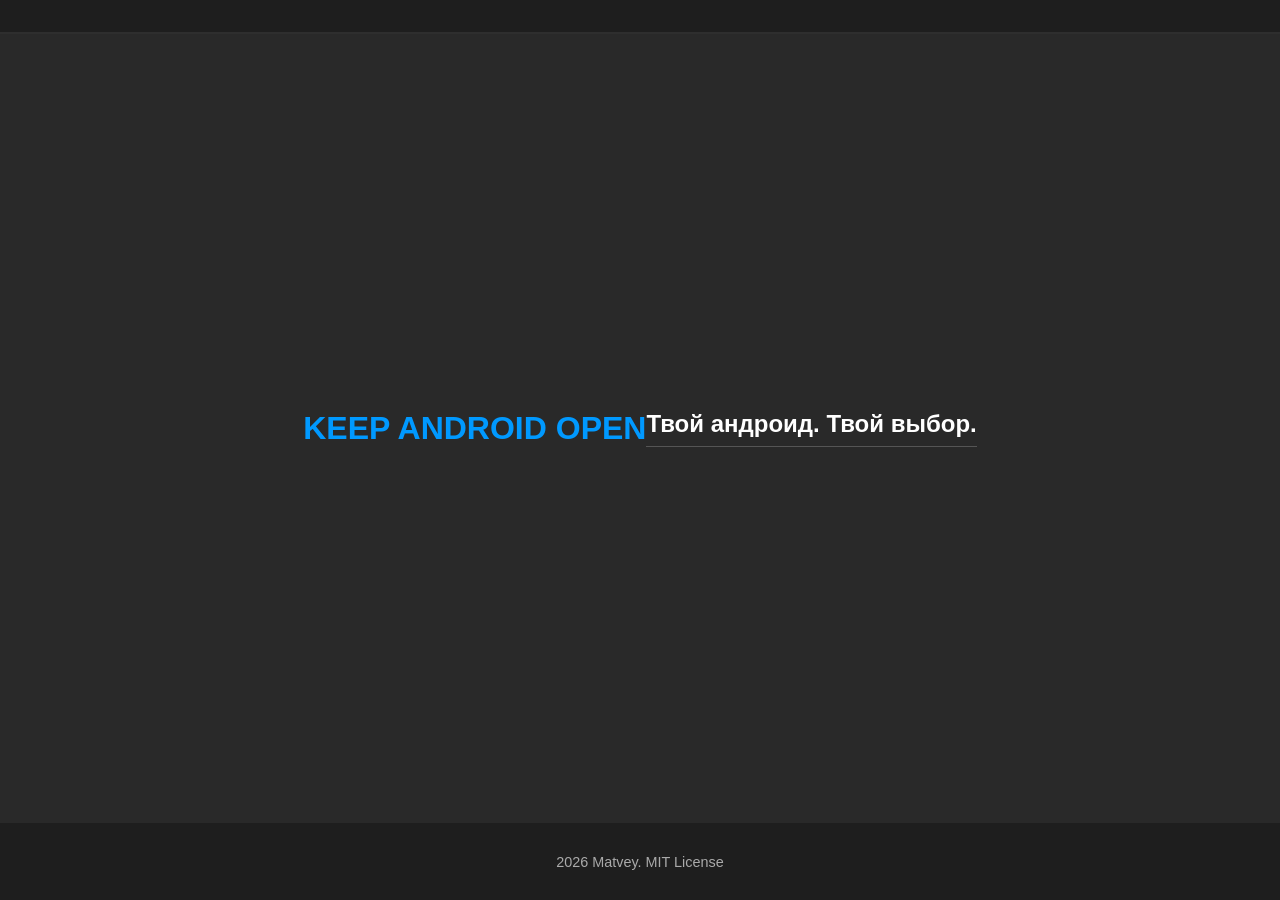
<file: index.html>
<!DOCTYPE html>
<html lang="ru">
<head>
    <meta charset="UTF-8">
    <meta name="viewport" content="width=device-width, initial-scale=1.0">
    <title>Моя лень - TheMMM</title>
    <link rel="stylesheet" href="/style.css">
    <link href="/favicon.ico" rel="shortcut icon" type="image/x-icon">
</head>
<body>
    <header><script src="https://keepandroidopen.org/banner.js"></script> </header>
    
    <main>  
        <h1><a href="https://keepandroidopen.org/ru">KEEP ANDROID OPEN </a></h1><br>
        <h2> Твой андроид. Твой выбор.</h2>
    </main>
    <footer>
        <p>2026 Matvey. MIT License</p>
    </footer>
</body>
</html>
</file>
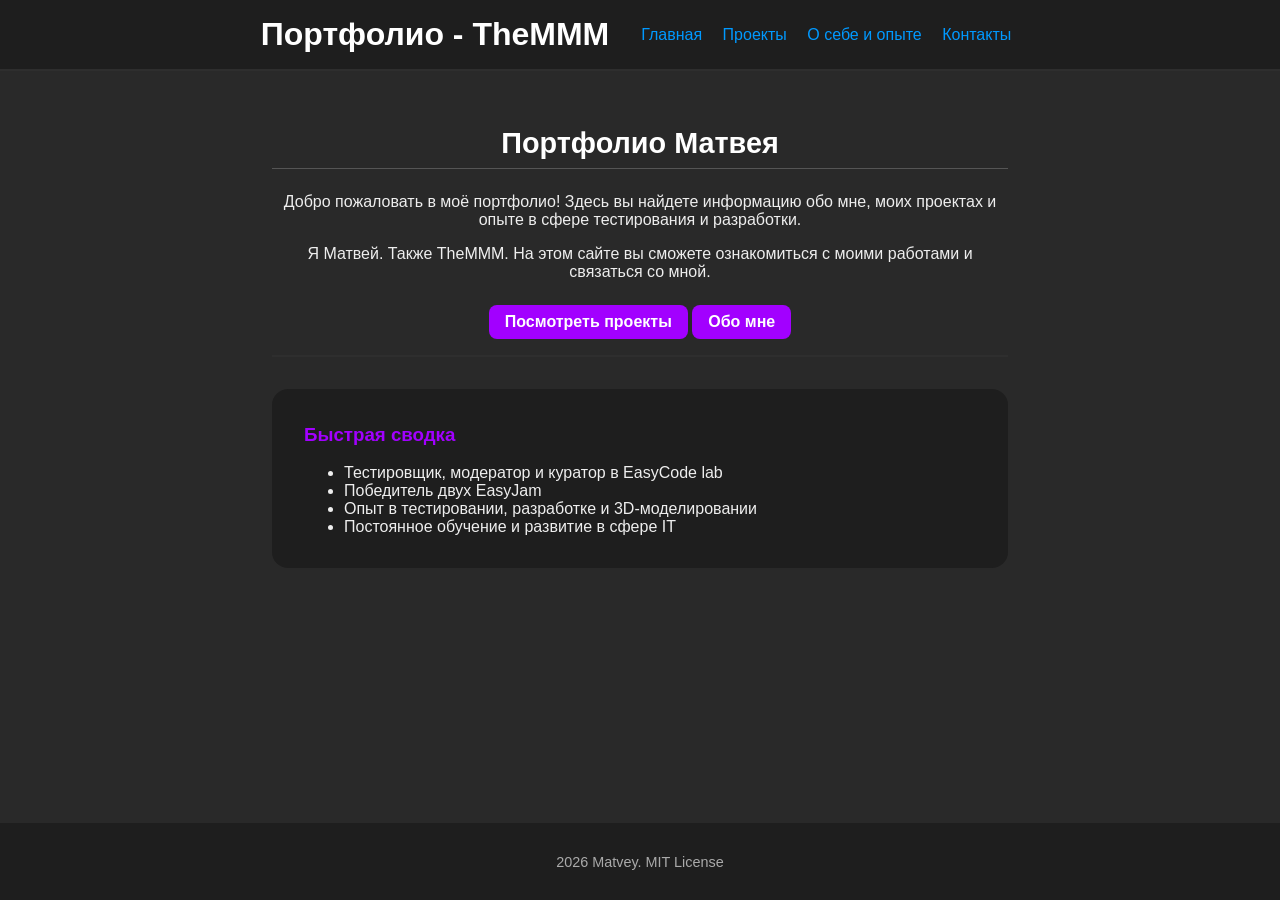
<file: new/index.html>
<!DOCTYPE html>
<html lang="ru">
<head>
    <meta charset="UTF-8">
    <meta name="viewport" content="width=device-width, initial-scale=1.0">
    <title>Портфолио - TheMMM</title>
    <link rel="stylesheet" href="style.css">
</head>
<body>
    <header>
        <h1>Портфолио - TheMMM </h1>
        <nav>
            <a href="index.html">Главная</a> 
            <a href="projects.html">Проекты</a> 
            <a href="about.html">О себе и опыте</a> 
            <a href="contacts.html">Контакты</a>
        </nav>
    </header>
    <main>  
        <div class="hero">
            <h2>Портфолио Матвея</h2>
            <p>Добро пожаловать в моё портфолио! Здесь вы найдете информацию обо мне, моих проектах и опыте в сфере тестирования и разработки.</p>
            <p>Я Матвей. Также TheMMM. На этом сайте вы сможете ознакомиться с моими работами и связаться со мной.</p>
            <a href="projects.html" class="btn">Посмотреть проекты</a> <a href="about.html" class="btn">Обо мне</a>
        </div>
        <section>
            <h3>Быстрая сводка</h3>
            <ul>
                <li>Тестировщик, модератор и куратор в EasyCode lab</li>
                <li>Победитель двух EasyJam</li>
                <li>Опыт в тестировании, разработке и 3D-моделировании</li>
                <li>Постоянное обучение и развитие в сфере IT</li>
            </ul>
        </section>
    </main>
    <footer>
        <p>2026 Matvey. MIT License</p>
    </footer>
</body>
</html>
</file>
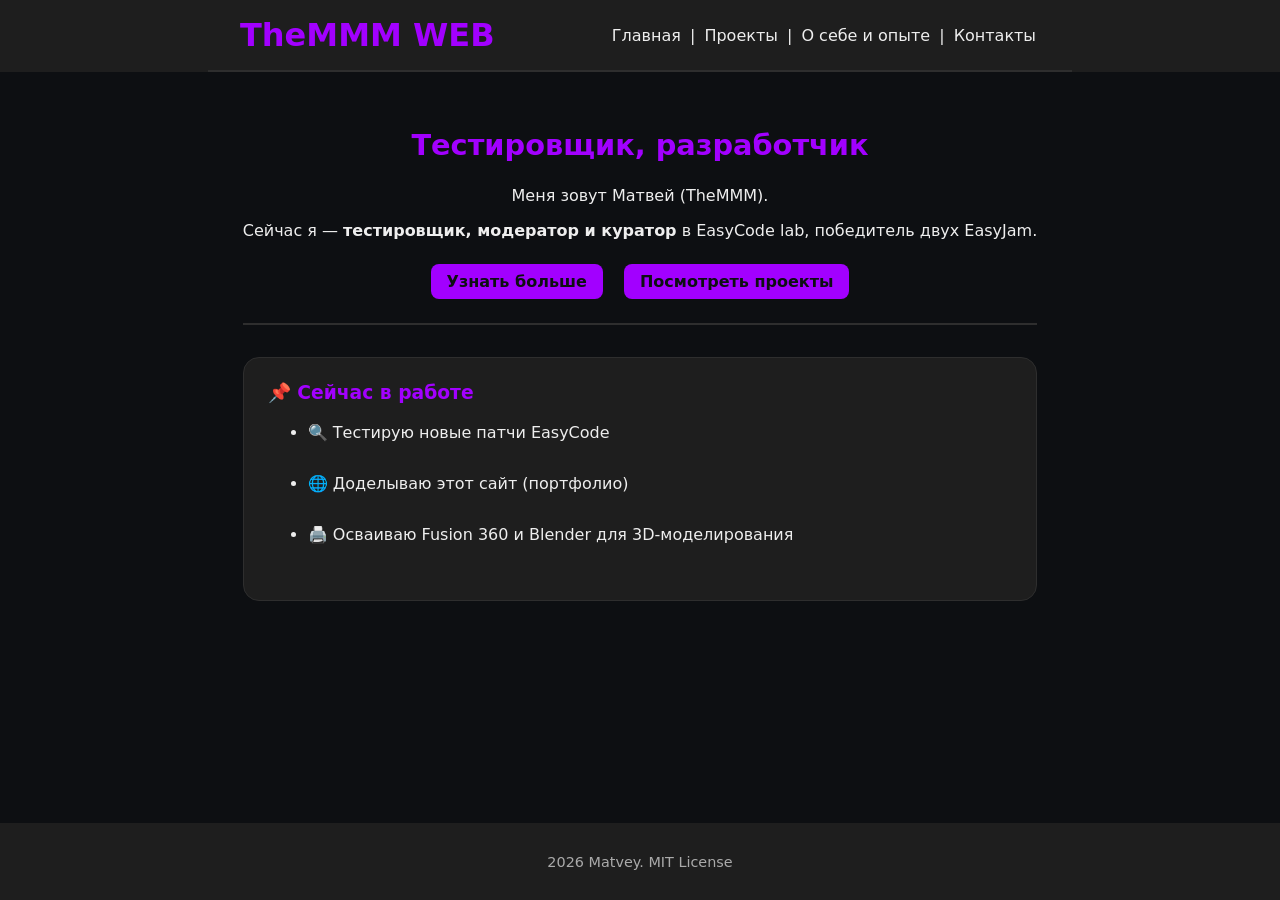
<file: old/index.html>
<!DOCTYPE html>
<html>
<head>
    <meta charset="UTF-8">
    <title>TheMMM WEB</title>
    <link rel="stylesheet" href="style.css">
</head>
<body>
    <div class="header-wrapper">
        <header>
            <h1>TheMMM WEB</h1>
            <nav>
                <a href="index.html">Главная</a> |
                <a href="projects.html">Проекты</a> |
                <a href="about.html">О себе и опыте</a> |
                <a href="contacts.html">Контакты</a>
            </nav>  
        </header>
    </div>
    <main>
        <div class="hero">
            <h2>Тестировщик, разработчик</h2>
            <p>Меня зовут Матвей (TheMMM).</p>
            <p>Сейчас я — <strong>тестировщик, модератор и куратор</strong> в EasyCode lab, победитель двух EasyJam.</p>
            <a href="about.html" class="button">Узнать больше</a>
            <a href="projects.html" class="button">Посмотреть проекты</a>
        </div>

        <div class="project-card">
            <h3>📌 Сейчас в работе</h3>
            <ul>
                <li>🔍 Тестирую новые патчи EasyCode</li>
                <li>🌐 Доделываю этот сайт (портфолио)</li>
                <li>🖨️ Осваиваю Fusion 360 и Blender для 3D-моделирования</li>
            </ul>
        </div>
    </main>
    <div class="footer-wrapper">
        <footer>
            <p>2026 Matvey. MIT License</p>
        </footer>
    </div>
</body>
</html>
</file>
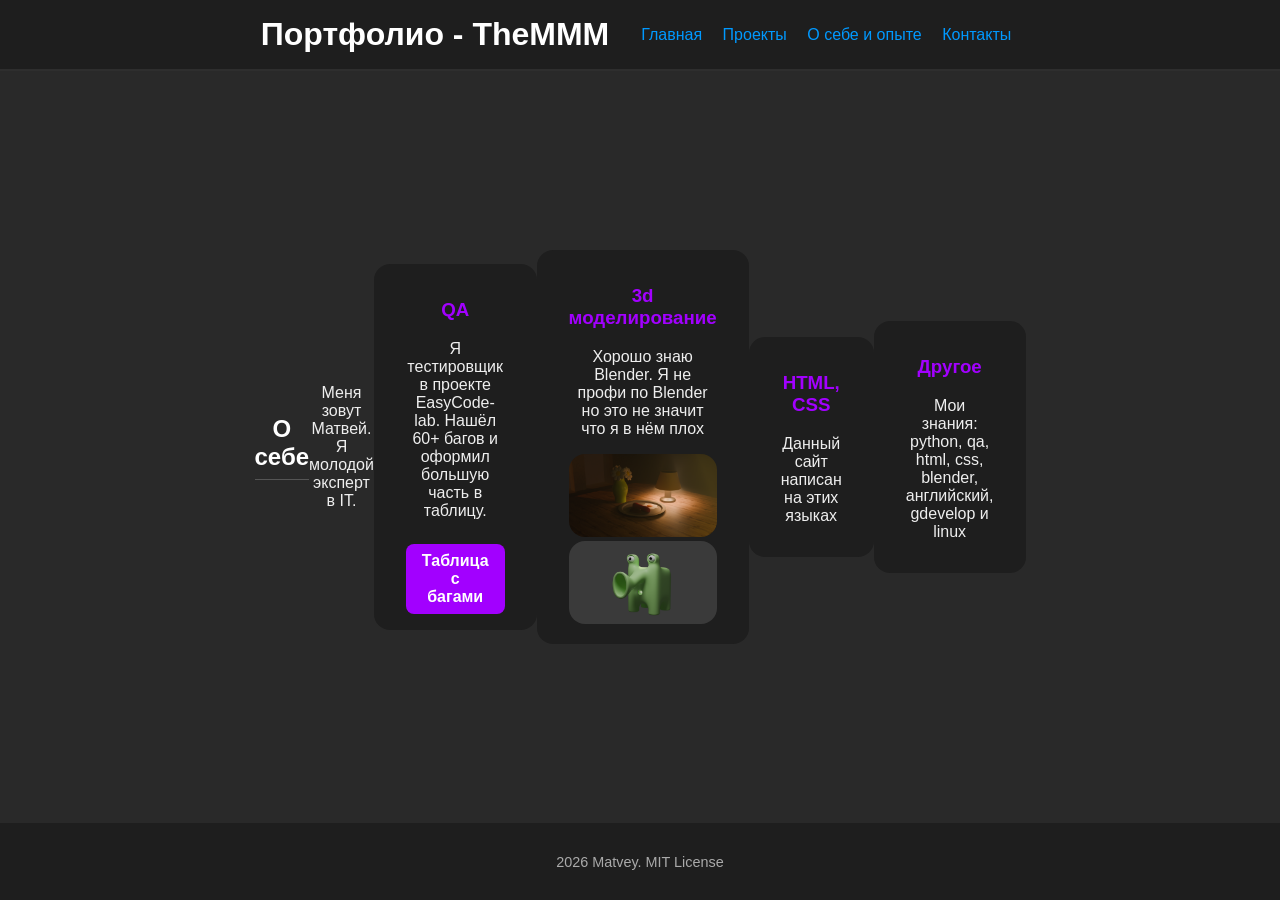
<file: about.html>
<!DOCTYPE html>
<html lang="ru">
<head>
    <meta charset="UTF-8">
    <meta name="viewport" content="width=device-width, initial-scale=1.0">
    <title>Портфолио - TheMMM</title>
    <link rel="stylesheet" href="/style.css">
    <link href="/favicon.ico" rel="shortcut icon" type="image/x-icon">
</head>
<body>
    <header>
        <h1>Портфолио - TheMMM </h1>
        <nav>
            <a href="index.html">Главная</a> 
            <a href="projects.html">Проекты</a> 
            <a href="about.html">О себе и опыте</a> 
            <a href="contacts.html">Контакты</a>
        </nav>
    </header>
    <main>  
        <h2>О себе</h2>
        <p>Меня зовут Матвей. Я молодой эксперт в IT.</p>
        <section>
            <h3>QA</h3>
            <p>Я тестировщик в проекте EasyCode-lab. Нашёл 60+ багов и оформил большую часть в таблицу.</p>
            <a target="_blank" rel="noopener" href="https://docs.google.com/spreadsheets/d/1jtBwrKDt9tKBVeAywMXB5rMFqZkxKbpOrHDA5bCSL0g/edit?usp=sharing" class="btn">Таблица с багами</a>
        </section>
        <section>
            <h3>3d моделирование</h3>
            <p>Хорошо знаю Blender. Я не профи по Blender но это не значит что я в нём плох</p>
            <img alt="Картинка рендера проекта" src="breakfast.png">
            <img alt="Картинка рендера слоника" src="slon.png">
        </section>
        <section>
            <h3>HTML, CSS</h3>
            <p>Данный сайт написан на этих языках</p>
        </section>
        <section>
            <h3>Другое</h3>
            <p>Мои знания: python, qa, html, css, blender, английский, gdevelop и linux</p>
        </section>
    </main>
    <footer>
        <p>2026 Matvey. MIT License</p>
    </footer>
</body>
</html>
</file>
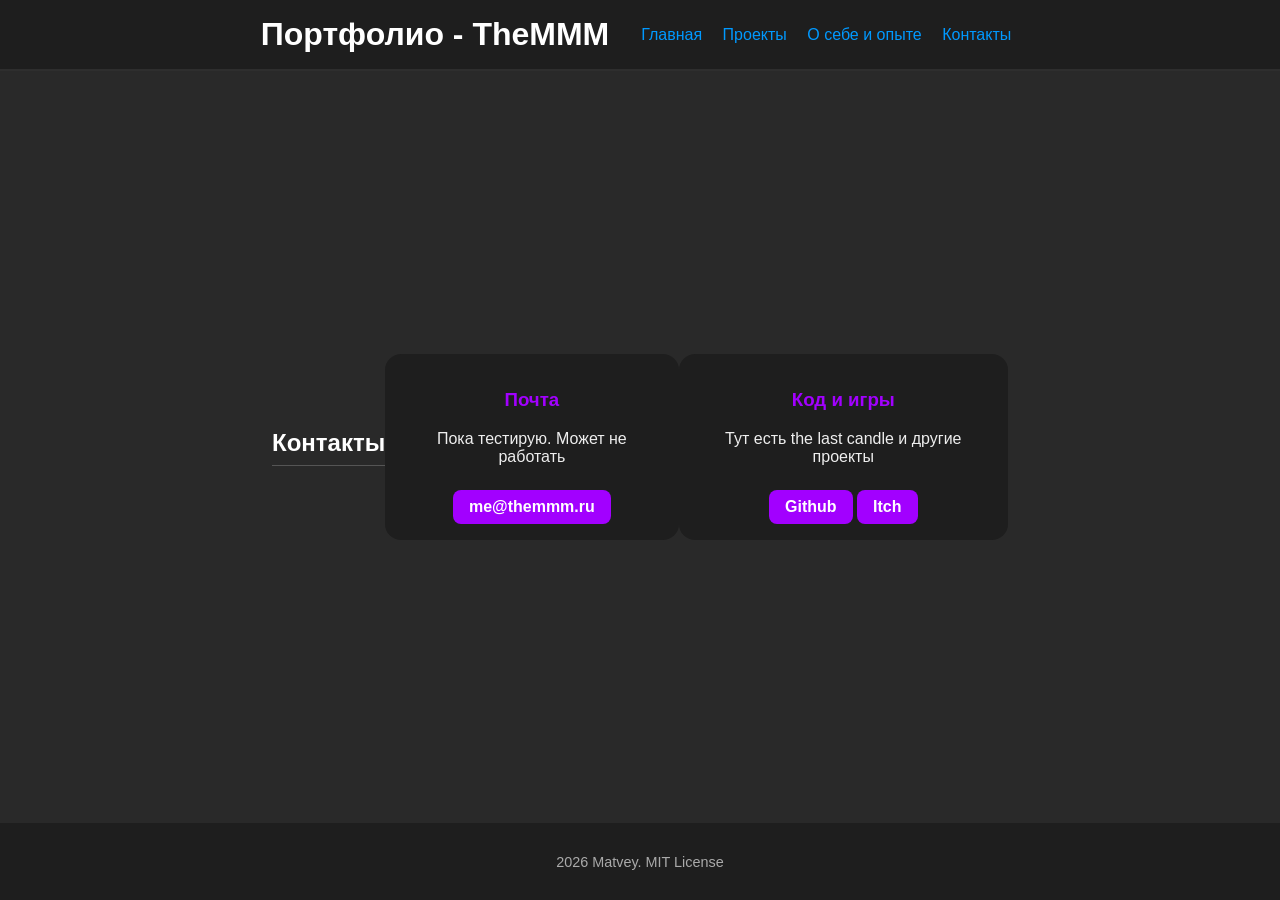
<file: contacts.html>
<!DOCTYPE html>
<html lang="ru">
<head>
    <meta charset="UTF-8">
    <meta name="viewport" content="width=device-width, initial-scale=1.0">
    <title>Портфолио - TheMMM</title>
    <link rel="stylesheet" href="/style.css">
    <link href="/favicon.ico" rel="shortcut icon" type="image/x-icon">
</head>
<body>
    <header>
        <h1>Портфолио - TheMMM </h1>
        <nav>
            <a href="index.html">Главная</a> 
            <a href="projects.html">Проекты</a> 
            <a href="about.html">О себе и опыте</a> 
            <a href="contacts.html">Контакты</a>
        </nav>
    </header>
    <main>
        <h2>Контакты</h2>
        <section>
            <h3>Почта</h3>
            <p>Пока тестирую. Может не работать</p>
            <a href="mailto:me@themmm.ru" class="btn">me@themmm.ru</a>
        </section>
        <section>
            <h3>Код и игры</h3>
            <p>Тут есть the last candle и другие проекты</p>
            <a href="https://github.com/themmmchk" target="_blank" rel="noopener noreferrer" class="btn">Github</a> 
            <a class="btn" target="_blank" rel="noopener noreferrer" href="https://themmmchk.itch.io">Itch</a>
        </section>
    </main>
    <footer>
        <p>2026 Matvey. MIT License</p>
    </footer>
</body>
</html>
</file>
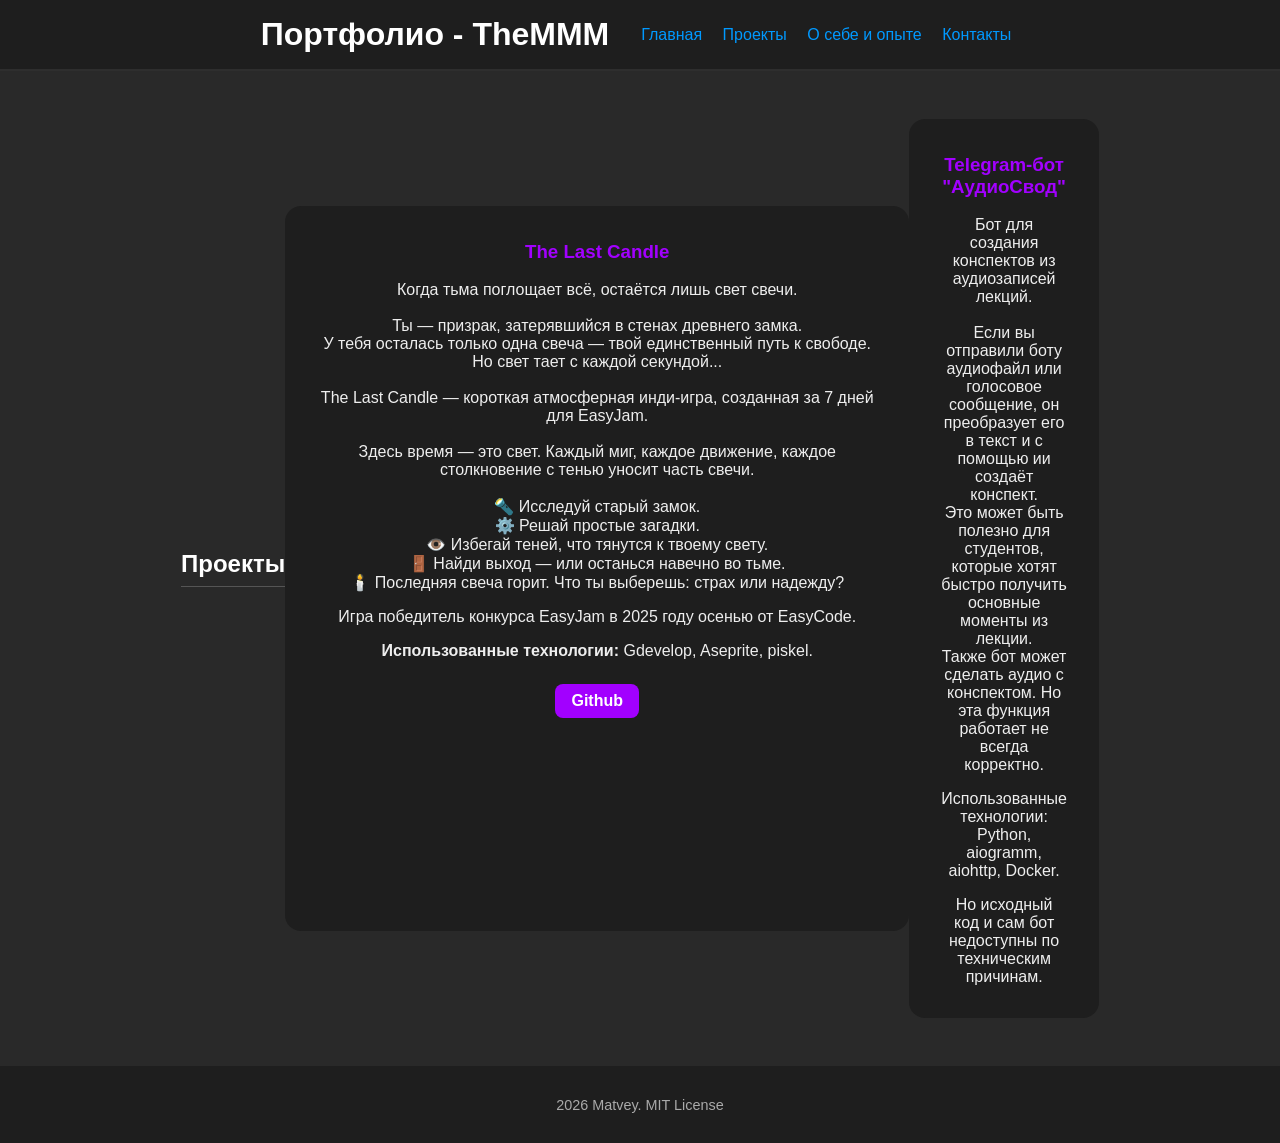
<file: projects.html>
<!DOCTYPE html>
<html lang="ru">
<head>
    <meta charset="UTF-8">
    <meta name="viewport" content="width=device-width, initial-scale=1.0">
    <title>Портфолио - TheMMM</title>
    <link rel="stylesheet" href="/style.css">
    <link href="/favicon.ico" rel="shortcut icon" type="image/x-icon">
</head>
<body>
    <header>
        <h1>Портфолио - TheMMM </h1>
        <nav>
            <a href="index.html">Главная</a> 
            <a href="projects.html">Проекты</a> 
            <a href="about.html">О себе и опыте</a> 
            <a href="contacts.html">Контакты</a>
        </nav>
    </header>
    <main>
        <h2>Проекты</h2>
        <section>
            <h3>The Last Candle</h3>
            <p>Когда тьма поглощает всё, остаётся лишь свет свечи.<br><br>

            Ты — призрак, затерявшийся в стенах древнего замка.<br>
            У тебя осталась только одна свеча — твой единственный путь к свободе.<br>
            Но свет тает с каждой секундой...<br><br>

            The Last Candle — короткая атмосферная инди-игра, созданная за 7 дней для EasyJam.<br><br>

            Здесь время — это свет. Каждый миг, каждое движение, каждое столкновение с тенью уносит часть свечи.<br><br>

            🔦 Исследуй старый замок.<br>
            ⚙️ Решай простые загадки.<br>
            👁️ Избегай теней, что тянутся к твоему свету.<br>
            🚪 Найди выход — или останься навечно во тьме.<br>
            🕯️ Последняя свеча горит. Что ты выберешь: страх или надежду?</p>
            <p>Игра победитель конкурса EasyJam в 2025 году осенью от EasyCode.</p>
            <p><strong>Использованные технологии:</strong> Gdevelop, Aseprite, piskel.</p>
            <a href="https://github.com/themmmchk/the-last-candle" target="_blank" rel="noopener noreferrer" class="btn">Github</a><br><br>
            <iframe frameborder="0" src="https://itch.io/embed/3997003?linkback=true&border_width=5px&dark=true" width="560" height="175"><a href="https://themmmchk.itch.io/the-last-candle" >The Last Candle by TheMMMchk</a></iframe><br>
        </section>
        <section>
            <h3>Telegram-бот "АудиоСвод"</h3>
            <p>Бот для создания конспектов из аудиозаписей лекций.
            <br><br>
            Если вы отправили боту аудиофайл или голосовое сообщение, он преобразует его в текст и с помощью ии создаёт конспект.<br>
            Это может быть полезно для студентов, которые хотят быстро получить основные моменты из лекции.<br>
            Также бот может сделать аудио с конспектом. Но эта функция работает не всегда корректно.
            </p>
            <p>Использованные технологии: Python, aiogramm, aiohttp, Docker.</p>
            <p>Но исходный код и сам бот недоступны по техническим причинам.</p>
        </section>
    </main>
    <footer>
        <p>2026 Matvey. MIT License</p>
    </footer>
</body>
</html>
</file>
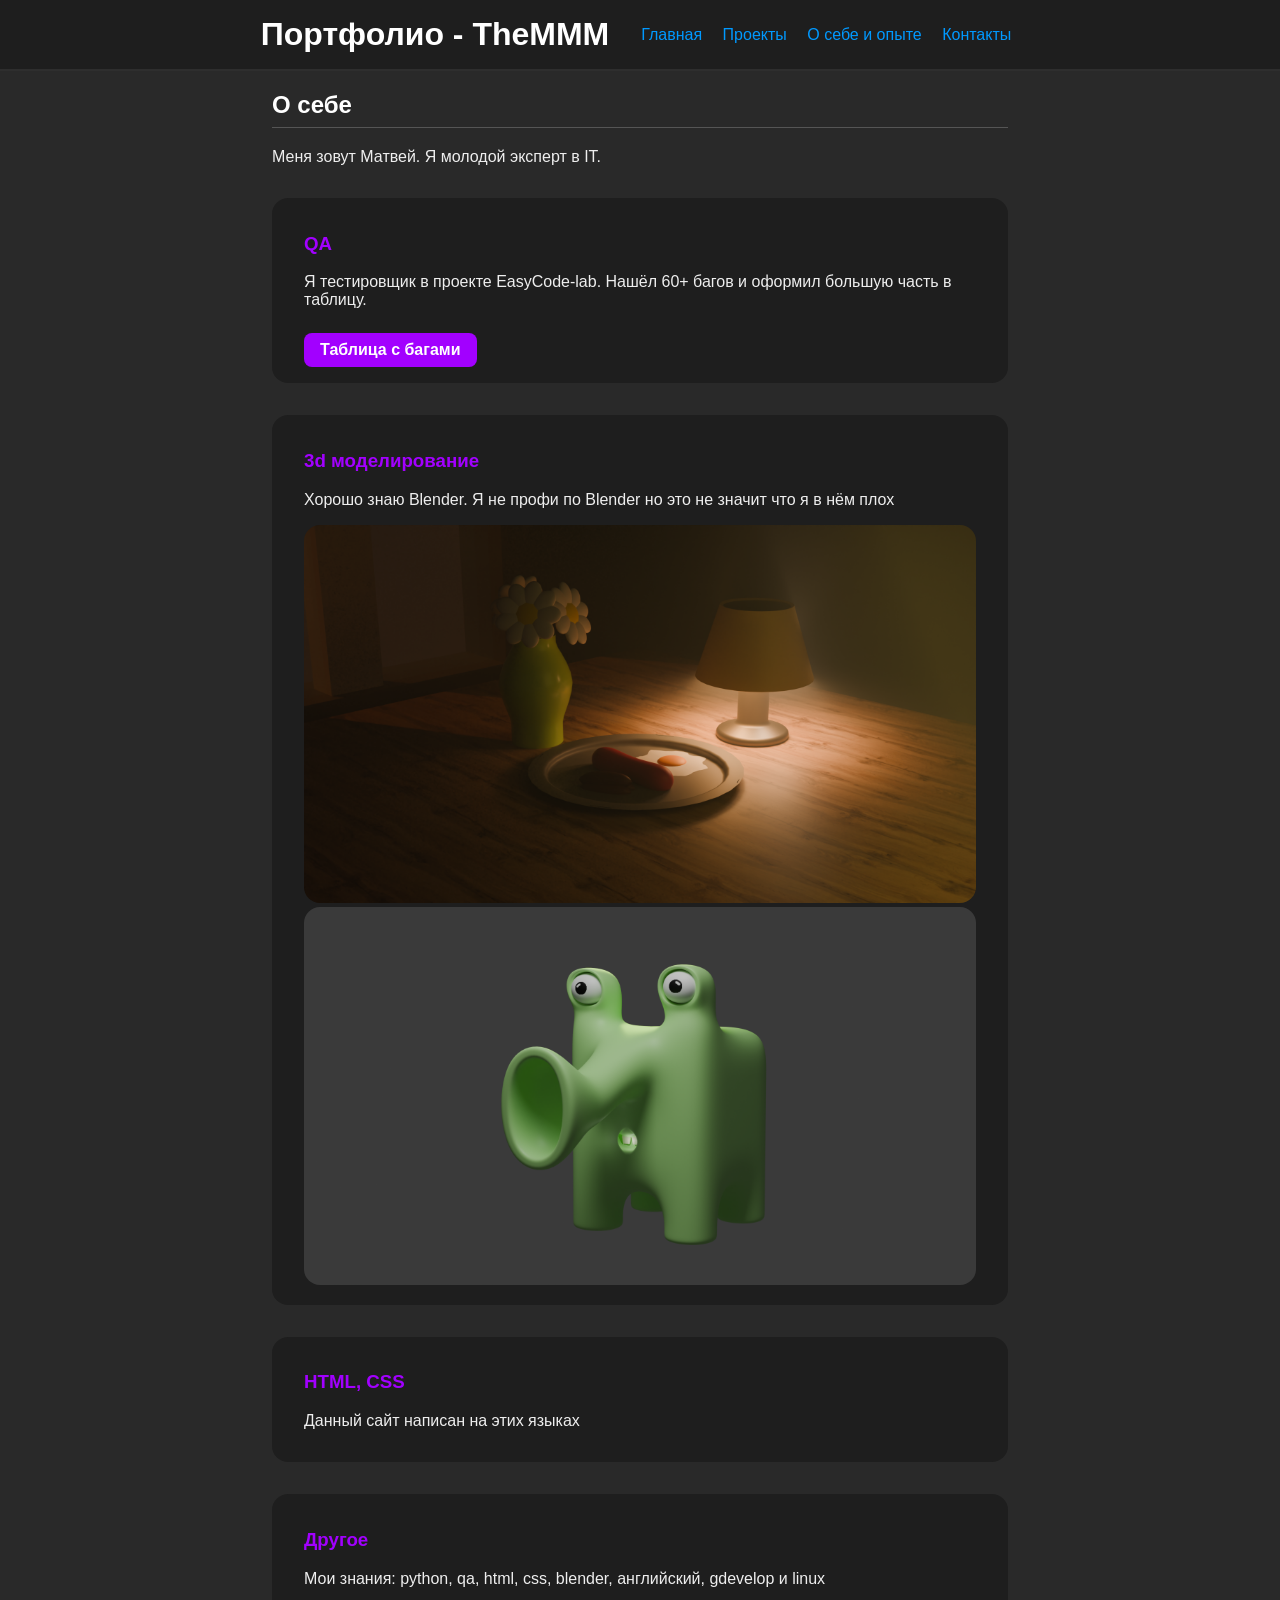
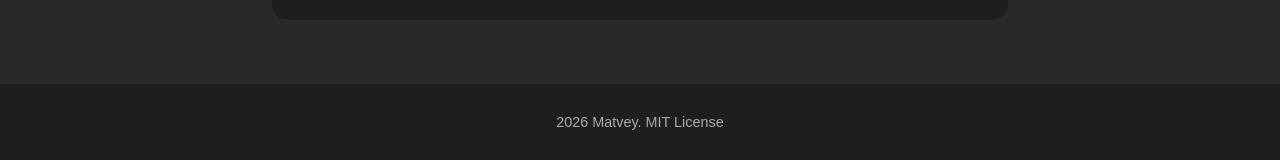
<file: new/about.html>
<!DOCTYPE html>
<html lang="ru">
<head>
    <meta charset="UTF-8">
    <meta name="viewport" content="width=device-width, initial-scale=1.0">
    <title>Портфолио - TheMMM</title>
    <link rel="stylesheet" href="style.css">
</head>
<body>
    <header>
        <h1>Портфолио - TheMMM </h1>
        <nav>
            <a href="index.html">Главная</a> 
            <a href="projects.html">Проекты</a> 
            <a href="about.html">О себе и опыте</a> 
            <a href="contacts.html">Контакты</a>
        </nav>
    </header>
    <main>  
        <h2>О себе</h2>
        <p>Меня зовут Матвей. Я молодой эксперт в IT.</p>
        <section>
            <h3>QA</h3>
            <p>Я тестировщик в проекте EasyCode-lab. Нашёл 60+ багов и оформил большую часть в таблицу.</p>
            <a target="_blank" rel="noopener" href="https://docs.google.com/spreadsheets/d/1jtBwrKDt9tKBVeAywMXB5rMFqZkxKbpOrHDA5bCSL0g/edit?usp=sharing" class="btn">Таблица с багами</a>
        </section>
        <section>
            <h3>3d моделирование</h3>
            <p>Хорошо знаю Blender. Я не профи по Blender но это не значит что я в нём плох</p>
            <img alt="Картинка рендера проекта" src="breakfast.png">
            <img alt="Картинка рендера слоника" src="slon.png">
        </section>
        <section>
            <h3>HTML, CSS</h3>
            <p>Данный сайт написан на этих языках</p>
        </section>
        <section>
            <h3>Другое</h3>
            <p>Мои знания: python, qa, html, css, blender, английский, gdevelop и linux</p>
        </section>
    </main>
    <footer>
        <p>2026 Matvey. MIT License</p>
    </footer>
</body>
</html>
</file>
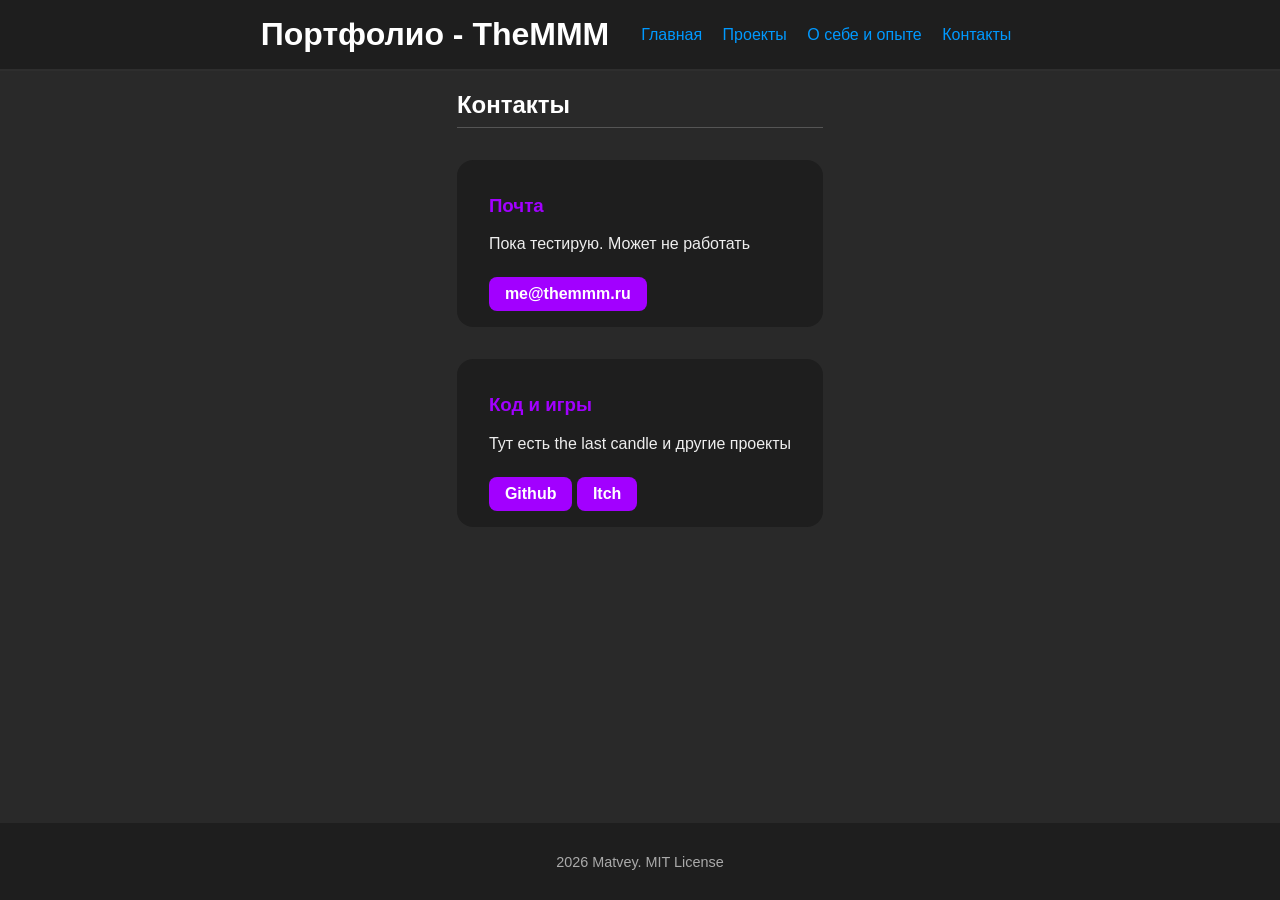
<file: new/contacts.html>
<!DOCTYPE html>
<html lang="ru">
<head>
    <meta charset="UTF-8">
    <meta name="viewport" content="width=device-width, initial-scale=1.0">
    <title>Портфолио - TheMMM</title>
    <link rel="stylesheet" href="style.css">
</head>
<body>
    <header>
        <h1>Портфолио - TheMMM </h1>
        <nav>
            <a href="index.html">Главная</a> 
            <a href="projects.html">Проекты</a> 
            <a href="about.html">О себе и опыте</a> 
            <a href="contacts.html">Контакты</a>
        </nav>
    </header>
    <main>
        <h2>Контакты</h2>
        <section>
            <h3>Почта</h3>
            <p>Пока тестирую. Может не работать</p>
            <a href="mailto:me@themmm.ru" class="btn">me@themmm.ru</a>
        </section>
        <section>
            <h3>Код и игры</h3>
            <p>Тут есть the last candle и другие проекты</p>
            <a href="https://github.com/themmmchk" target="_blank" rel="noopener noreferrer" class="btn">Github</a> 
            <a class="btn" target="_blank" rel="noopener noreferrer" href="https://themmmchk.itch.io">Itch</a>
        </section>
    </main>
    <footer>
        <p>2026 Matvey. MIT License</p>
    </footer>
</body>
</html>
</file>
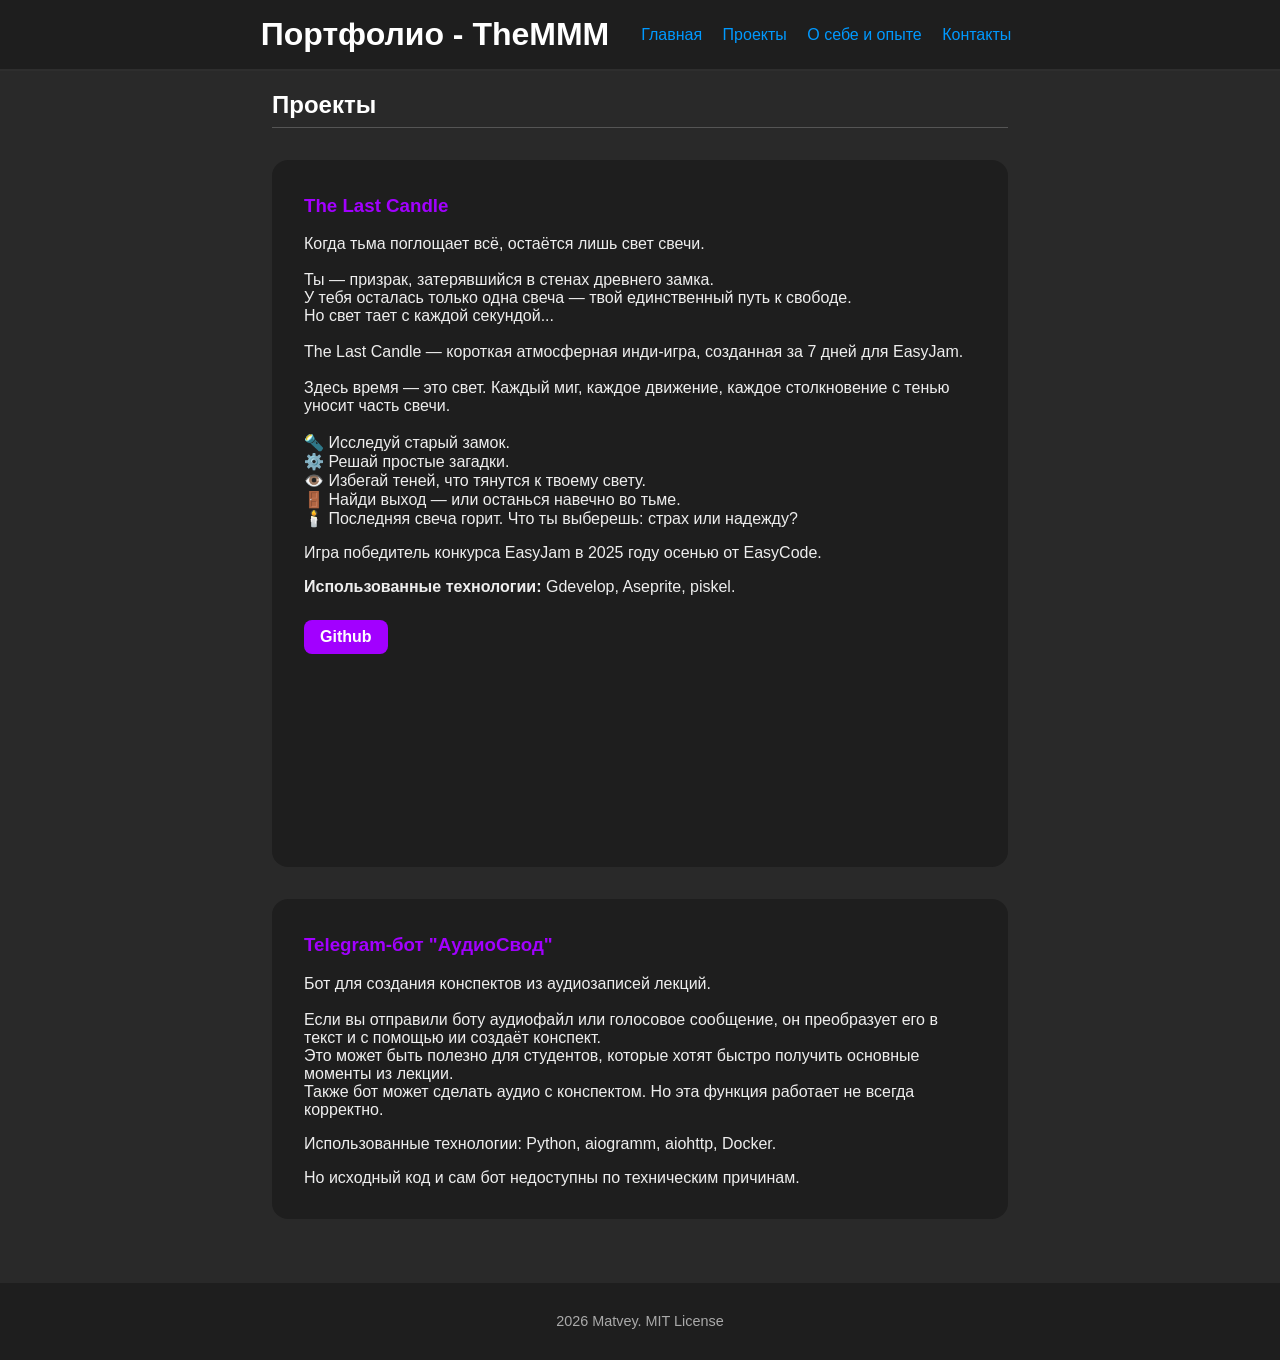
<file: new/projects.html>
<!DOCTYPE html>
<html lang="ru">
<head>
    <meta charset="UTF-8">
    <meta name="viewport" content="width=device-width, initial-scale=1.0">
    <title>Портфолио - TheMMM</title>
    <link rel="stylesheet" href="style.css">
</head>
<body>
    <header>
        <h1>Портфолио - TheMMM </h1>
        <nav>
            <a href="index.html">Главная</a> 
            <a href="projects.html">Проекты</a> 
            <a href="about.html">О себе и опыте</a> 
            <a href="contacts.html">Контакты</a>
        </nav>
    </header>
    <main>
        <h2>Проекты</h2>
        <section>
            <h3>The Last Candle</h3>
            <p>Когда тьма поглощает всё, остаётся лишь свет свечи.<br><br>

            Ты — призрак, затерявшийся в стенах древнего замка.<br>
            У тебя осталась только одна свеча — твой единственный путь к свободе.<br>
            Но свет тает с каждой секундой...<br><br>

            The Last Candle — короткая атмосферная инди-игра, созданная за 7 дней для EasyJam.<br><br>

            Здесь время — это свет. Каждый миг, каждое движение, каждое столкновение с тенью уносит часть свечи.<br><br>

            🔦 Исследуй старый замок.<br>
            ⚙️ Решай простые загадки.<br>
            👁️ Избегай теней, что тянутся к твоему свету.<br>
            🚪 Найди выход — или останься навечно во тьме.<br>
            🕯️ Последняя свеча горит. Что ты выберешь: страх или надежду?</p>
            <p>Игра победитель конкурса EasyJam в 2025 году осенью от EasyCode.</p>
            <p><strong>Использованные технологии:</strong> Gdevelop, Aseprite, piskel.</p>
            <a href="https://github.com/themmmchk/the-last-candle" target="_blank" rel="noopener noreferrer" class="btn">Github</a><br><br>
            <iframe frameborder="0" src="https://itch.io/embed/3997003?linkback=true&border_width=5px&dark=true" width="560" height="175"><a href="https://themmmchk.itch.io/the-last-candle" >The Last Candle by TheMMMchk</a></iframe><br>
        </section>
        <section>
            <h3>Telegram-бот "АудиоСвод"</h3>
            <p>Бот для создания конспектов из аудиозаписей лекций.
            <br><br>
            Если вы отправили боту аудиофайл или голосовое сообщение, он преобразует его в текст и с помощью ии создаёт конспект.<br>
            Это может быть полезно для студентов, которые хотят быстро получить основные моменты из лекции.<br>
            Также бот может сделать аудио с конспектом. Но эта функция работает не всегда корректно.
            </p>
            <p>Использованные технологии: Python, aiogramm, aiohttp, Docker.</p>
            <p>Но исходный код и сам бот недоступны по техническим причинам.</p>
        </section>
    </main>
    <footer>
        <p>2026 Matvey. MIT License</p>
    </footer>
</body>
</html>
</file>
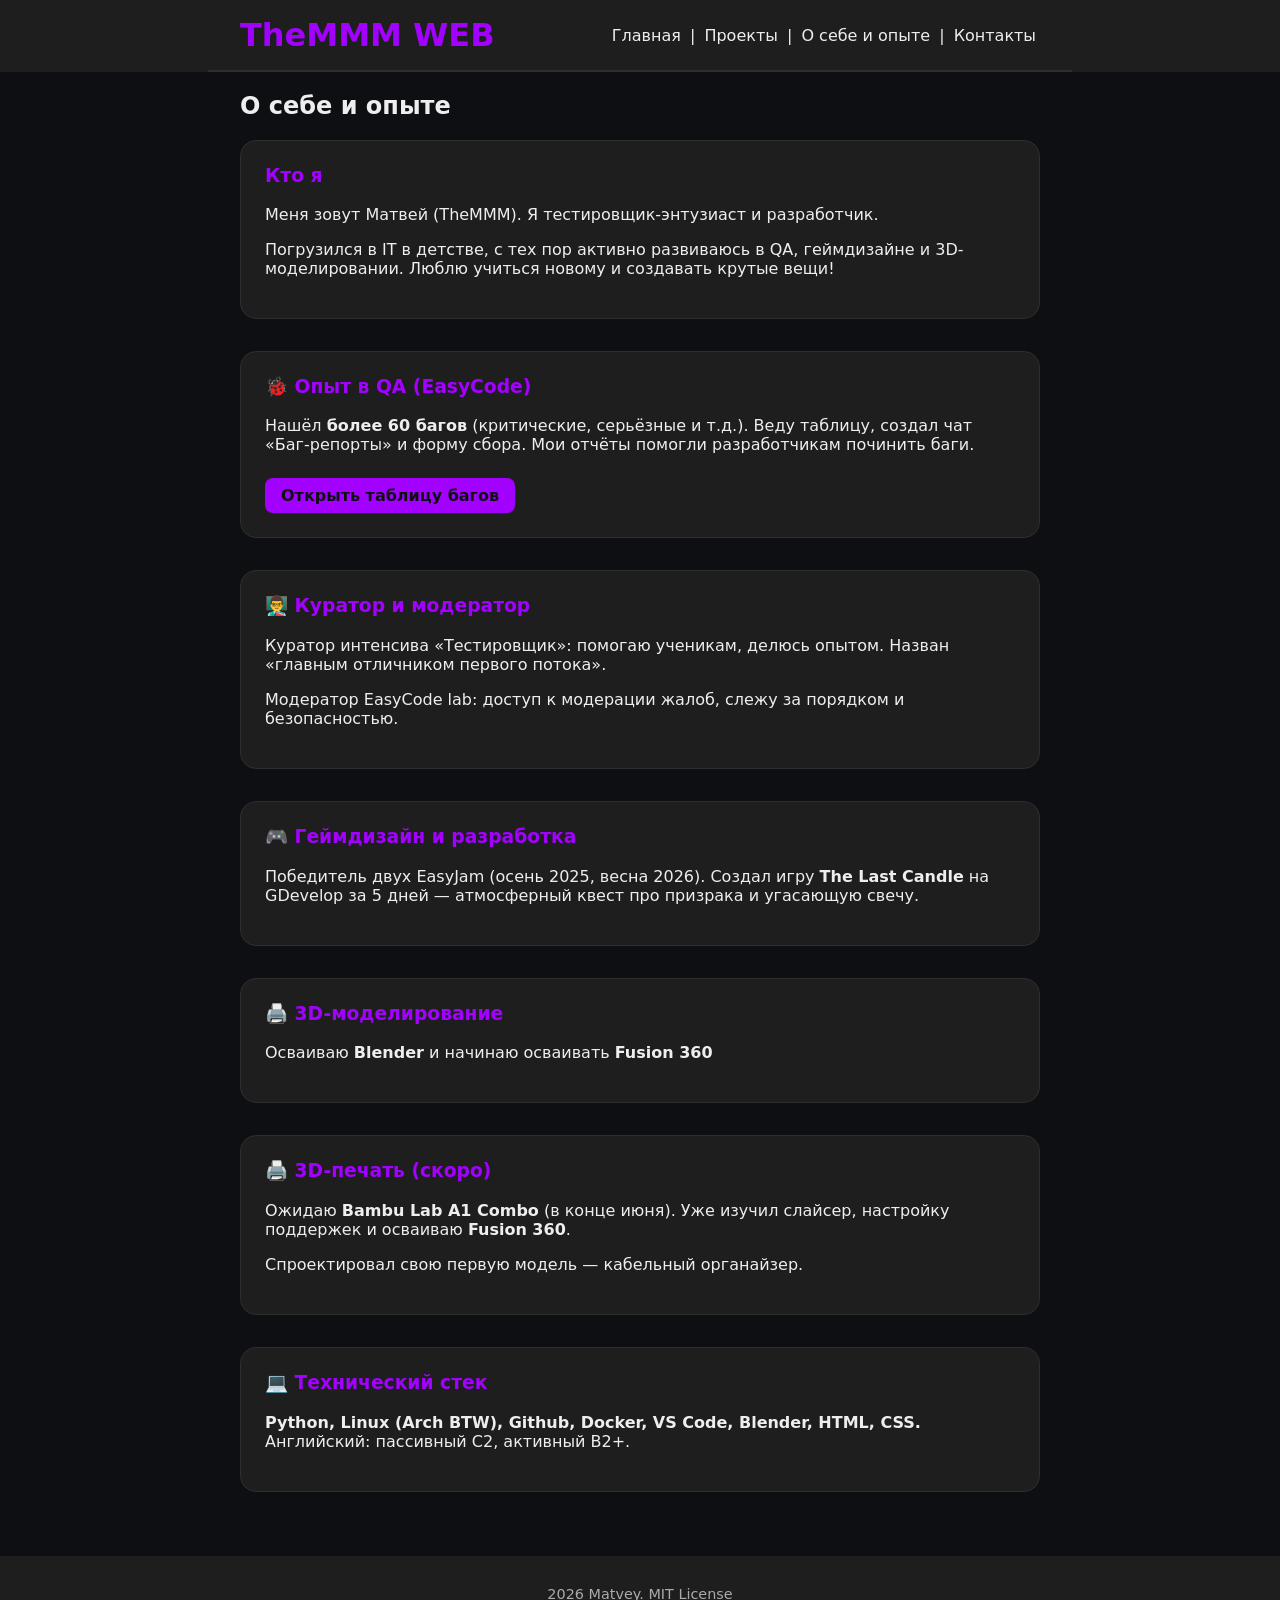
<file: old/about.html>
<!DOCTYPE html>
<html lang="ru">
<head>
    <meta charset="UTF-8">
    <meta name="viewport" content="width=device-width, initial-scale=1.0">
    <title>TheMMM - О себе и опыте</title>
    <link rel="stylesheet" href="style.css">
</head>
<body>
    <div class="header-wrapper">
        <header>
            <h1>TheMMM WEB</h1>
            <nav>
                <a href="index.html">Главная</a> |
                <a href="projects.html">Проекты</a> |
                <a href="about.html">О себе и опыте</a> |
                <a href="contacts.html">Контакты</a>
            </nav>
        </header>
    </div>
    <main>
        <h2>О себе и опыте</h2>

        <div class="project-card">
            <h3>Кто я</h3>
            <p>Меня зовут Матвей (TheMMM). Я тестировщик-энтузиаст и разработчик.</p>
            <p>Погрузился в IT в детстве, с тех пор активно развиваюсь в QA, геймдизайне и 3D-моделировании. Люблю учиться новому и создавать крутые вещи!</p>
        </div>

        <div class="project-card">
            <h3>🐞 Опыт в QA (EasyCode)</h3>
            <p>Нашёл <strong>более 60 багов</strong> (критические, серьёзные и т.д.). Веду таблицу, создал чат «Баг-репорты» и форму сбора. Мои отчёты помогли разработчикам починить баги.</p>
            <a href="https://docs.google.com/spreadsheets/d/1jtBwrKDt9tKBVeAywMXB5rMFqZkxKbpOrHDA5bCSL0g/edit?usp=sharing" target="_blank" class="button" rel="noopener">Открыть таблицу багов</a>
        </div>

        <div class="project-card">
            <h3>👨‍🏫 Куратор и модератор</h3>
            <p>Куратор интенсива «Тестировщик»: помогаю ученикам, делюсь опытом. Назван «главным отличником первого потока».</p>
            <p>Модератор EasyCode lab: доступ к модерации жалоб, слежу за порядком и безопасностью.</p>
        </div>

        <div class="project-card">
            <h3>🎮 Геймдизайн и разработка</h3>
            <p>Победитель двух EasyJam (осень 2025, весна 2026). Создал игру <strong>The Last Candle</strong> на GDevelop за 5 дней — атмосферный квест про призрака и угасающую свечу.</p>
        </div>

        <div class="project-card">
            <h3>🖨️ 3D-моделирование</h3>
            <p>Осваиваю <strong>Blender</strong> и начинаю осваивать <strong>Fusion 360</strong></p>
        </div>

        <div class="project-card">
            <h3>🖨️ 3D-печать (скоро)</h3>
            <p>Ожидаю <strong>Bambu Lab A1 Combo</strong> (в конце июня). Уже изучил слайсер, настройку поддержек и осваиваю <strong>Fusion 360</strong>.</p>
            <p>Спроектировал свою первую модель — кабельный органайзер.</p>
        </div>

        <div class="project-card">
            <h3>💻 Технический стек</h3>
            <p><strong>Python, Linux (Arch BTW), Github, Docker, VS Code, Blender, HTML, CSS.</strong> Английский: пассивный C2, активный B2+.</p>
        </div>
    </main>
    <div class="footer-wrapper">
        <footer>
            <p>2026 Matvey. MIT License</p>
        </footer>
    </div>
</body>
</html>
</file>
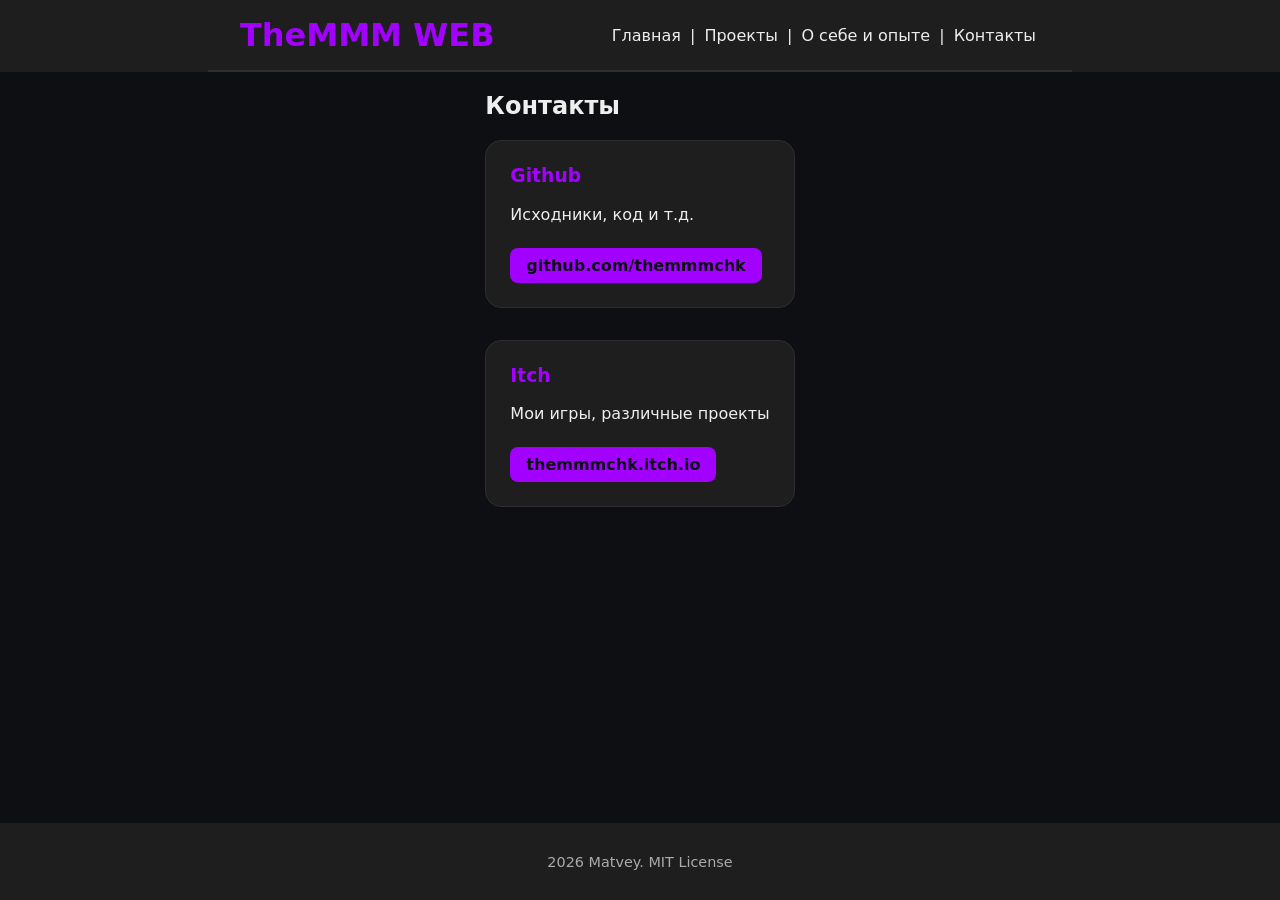
<file: old/contacts.html>
<!DOCTYPE html>
<html lang="en">
<head>
    <meta charset="UTF-8">
    <meta name="viewport" content="width=device-width, initial-scale=1.0">
    <title>TheMMM - Контакты</title>
    <link rel="stylesheet" href="style.css">
</head>
<body>
    <div class="header-wrapper">
        <header>
            <h1>TheMMM WEB</h1>
            <nav>
                <a href="index.html">Главная</a> |
                <a href="projects.html">Проекты</a> |
                <a href="about.html">О себе и опыте</a> |
                <a href="contacts.html">Контакты</a>
            </nav>
        </header>
    </div>
    <main>
        <h2>Контакты</h2>
        <div class="project-card">
            <h3>Github</h3>
            <p>Исходники, код и т.д.</p>
            <a class="button" rel="noopener" target="_blank" href="https://github.com/themmmchk">github.com/themmmchk</a>
        </div>
        <div class="project-card">
            <h3>Itch</h3>
            <p>Мои игры, различные проекты</p>
            <a class="button" rel="noopener" target="_blank" href="https://themmmchk.itch.io">themmmchk.itch.io</a>
        </div>
    </main>
    
    <div class="footer-wrapper">
        <footer>
            <p>2026 Matvey. MIT License</p>
        </footer>
    </div>
</body>
</html>
</file>
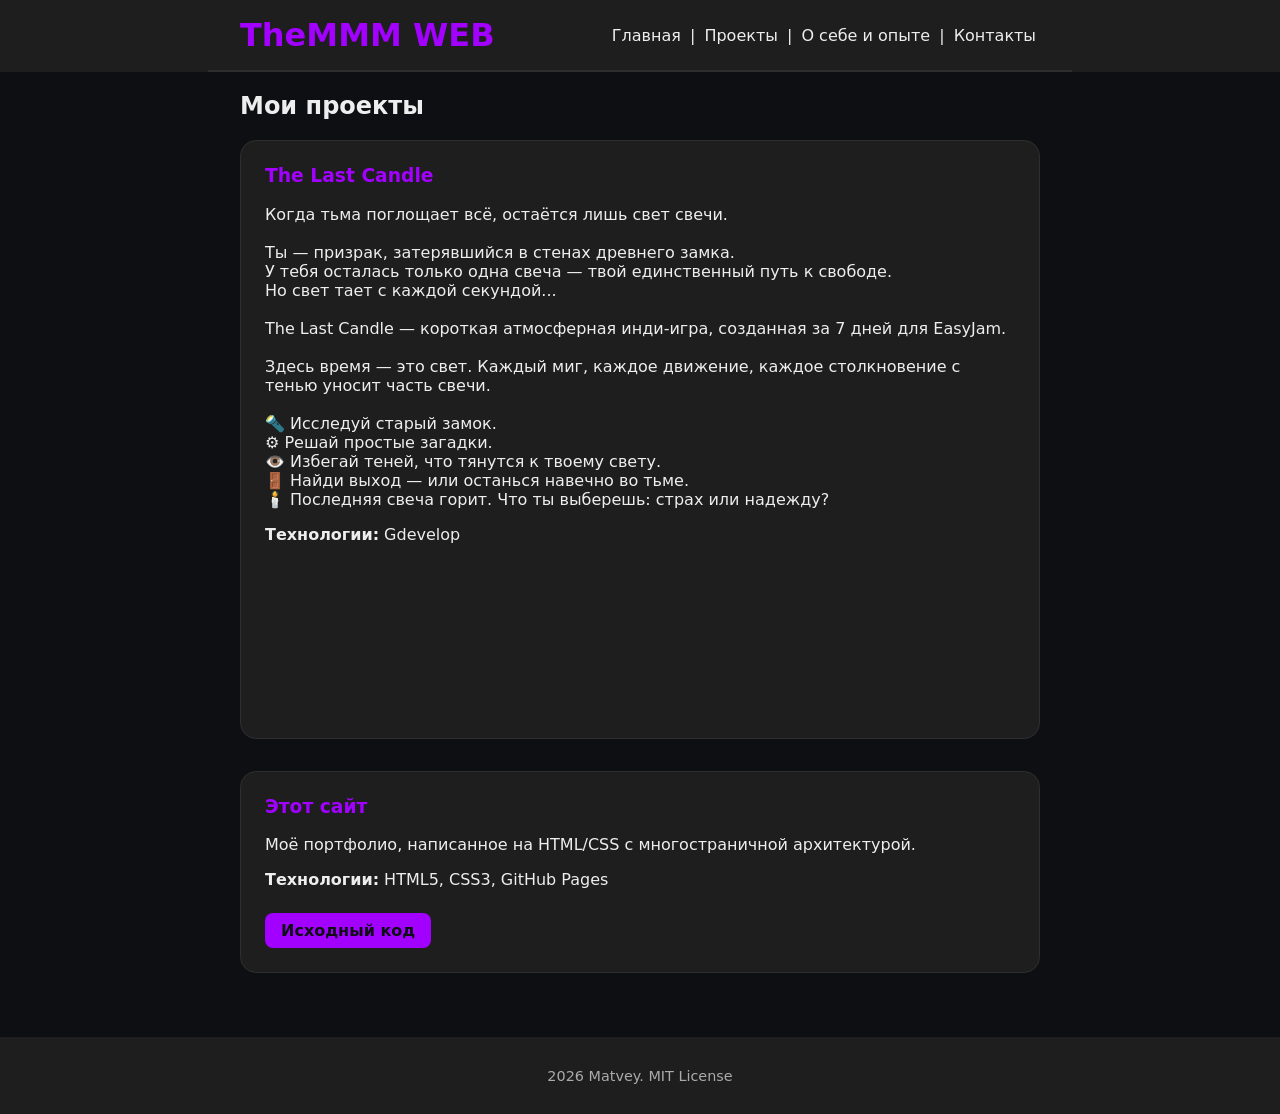
<file: old/projects.html>
<!DOCTYPE html>
<html lang="ru">
<head>
    <meta charset="UTF-8">
    <meta name="viewport" content="width=device-width, initial-scale=1.0">
    <title>TheMMM - Проекты</title>
    <link rel="stylesheet" href="style.css">
</head>
<body>
    <div class="header-wrapper">
        <header>
            <h1>TheMMM WEB</h1>
                <nav>
                    <a href="index.html">Главная</a> |
                    <a href="projects.html">Проекты</a> |
                    <a href="about.html">О себе и опыте</a> |
                    <a href="contacts.html">Контакты</a>
                </nav>
        </header>
    </div>
    <main>
        <h2>Мои проекты</h2>
        
        <div class="project-card">
            <h3>The Last Candle</h3>
            <p>Когда тьма поглощает всё, остаётся лишь свет свечи.<br><br>

                Ты — призрак, затерявшийся в стенах древнего замка.<br>
                У тебя осталась только одна свеча — твой единственный путь к свободе.<br>
                Но свет тает с каждой секундой...<br><br>

                The Last Candle — короткая атмосферная инди-игра, созданная за 7 дней для EasyJam.<br><br>

                Здесь время — это свет. Каждый миг, каждое движение, каждое столкновение с тенью уносит часть свечи.<br><br>

                🔦 Исследуй старый замок.<br>
                ⚙️ Решай простые загадки.<br>
                👁️ Избегай теней, что тянутся к твоему свету.<br>
                🚪 Найди выход — или останься навечно во тьме.<br>
                🕯️ Последняя свеча горит. Что ты выберешь: страх или надежду?</p>
            <p><strong>Технологии:</strong> Gdevelop</p>
            <iframe frameborder="0" src="https://itch.io/embed/3997003?linkback=true&border_width=5px&dark=true" width="560" height="175"><a href="https://themmmchk.itch.io/the-last-candle" >The Last Candle by TheMMMchk</a></iframe>
        </div>

        <div class="project-card">
            <h3>Этот сайт</h3>
            <p>Моё портфолио, написанное на HTML/CSS с многостраничной архитектурой.</p>
            <p><strong>Технологии:</strong> HTML5, CSS3, GitHub Pages</p>
            <a href="https://github.com/themmmchk/TheMMM-WEB" target="_blank" class="button" rel="noopener">Исходный код</a>
        </div>

    </main>
    <div class="footer-wrapper">
        <footer>
            <p>2026 Matvey. MIT License</p>
        </footer>
    </div>
</body>
</html>
</file>
<file: style.css>
*, *::before, *::after {
    box-sizing: border-box;
}

body {
    font-family: 'Segoe UI', Tahoma, Geneva, Verdana, sans-serif;
    background-color: #292929;
    color: #eee;
    margin: 0;
    padding: 0;
    display: flex;
    flex-direction: column;
    min-height: 100vh;
}
main {
    max-width: 800px;
    margin: 0 auto;
    padding: 0 2rem 2rem 2rem;
    flex: 1;
}
header {
    display: flex;
    justify-content: center;
    align-items: center;
    width: 100%;
    padding: 1rem 2rem;
    border-bottom: #2e2e2e 2px solid;
    position: sticky;
    top: 0;
    background-color: #1e1e1e;
    z-index: 100;
    text-align: center;
}
main {
    display: flex;
    justify-content: center;
    align-items: center;
    width: 100%;
    padding: 1rem 2rem;
    top: 0;
    flex: 1;
    z-index: 100;
    text-align: center;
}
footer {
    color: #aaa;
    font-size: 0.9rem;
    text-align: center;
    background-color: #1e1e1e;
    padding: 1rem 0;
}
h1 {
    color: #ffffff;
    margin: 0;
}
nav {
    margin-left: 1.5rem;
}
nav a {
    color: #0099ff;
    text-decoration: none;
    margin: 0 0.5rem;
    transition: color 0.2s;
}
nav a:hover {
    color: #00ccff;
}
a {
    color: #0099ff;
    text-decoration: none;
    border: 1px;
}
.btn {
    display: inline-block;
    background-color: #a200ff;
    color: #ffffff;
    padding: 0.5rem 1rem;
    border-radius: 8px;
    text-decoration: none;
    font-weight: bold;
    margin-top: 0.5rem;
    transition: background-color 0.2s;
}
section {
    background-color: #1e1e1e;
    border-radius: 16px;
    padding: 1rem 2rem;
    margin: 2rem 0;
    transition: transform 0.2s, border-color 0.2s;
}
section:hover {
    transform: translateY(-4px);
    border-color: #a200ff;
}

h2 {
    color: #ffffff;
    border-bottom: 1px solid #555;
    padding-bottom: 0.5rem;
}
h3 {
    color: #a200ff;
}
div.hero {
    text-align: center;
    padding: 2rem 0 1rem 0;
    border-bottom: 2px solid #2e2e2e;
    margin-bottom: 2rem;
}
.hero h2 {
    font-size: 1.8rem;
    color: #ffffff;
}

img {
    border-radius: 16px;
    max-width: 100%;
    height: auto;
}
iframe {
    padding: 1rem 0;
}
</file>
<file: new/style.css>
*, *::before, *::after {
    box-sizing: border-box;
}

body {
    font-family: 'Segoe UI', Tahoma, Geneva, Verdana, sans-serif;
    background-color: #292929;
    color: #eee;
    margin: 0;
    padding: 0;
    display: flex;
    flex-direction: column;
    min-height: 100vh;
}
main {
    max-width: 800px;
    margin: 0 auto;
    padding: 0 2rem 2rem 2rem;
    flex: 1;
}
header {
    display: flex;
    justify-content: center;
    align-items: center;
    width: 100%;
    padding: 1rem 2rem;
    border-bottom: #2e2e2e 2px solid;
    position: sticky;
    top: 0;
    background-color: #1e1e1e;
    z-index: 100;
    text-align: center;
}
footer {
    color: #aaa;
    font-size: 0.9rem;
    text-align: center;
    background-color: #1e1e1e;
    padding: 1rem 0;
}
h1 {
    color: #ffffff;
    margin: 0;
}
nav {
    margin-left: 1.5rem;
}
nav a {
    color: #0099ff;
    text-decoration: none;
    margin: 0 0.5rem;
    transition: color 0.2s;
}
nav a:hover {
    color: #00ccff;
}
a {
    color: #0099ff;
    text-decoration: none;
    border: 1px;
}
.btn {
    display: inline-block;
    background-color: #a200ff;
    color: #ffffff;
    padding: 0.5rem 1rem;
    border-radius: 8px;
    text-decoration: none;
    font-weight: bold;
    margin-top: 0.5rem;
    transition: background-color 0.2s;
}
section {
    background-color: #1e1e1e;
    border-radius: 16px;
    padding: 1rem 2rem;
    margin: 2rem 0;
    transition: transform 0.2s, border-color 0.2s;
}
section:hover {
    transform: translateY(-4px);
    border-color: #a200ff;
}

h2 {
    color: #ffffff;
    border-bottom: 1px solid #555;
    padding-bottom: 0.5rem;
}
h3 {
    color: #a200ff;
}
div.hero {
    text-align: center;
    padding: 2rem 0 1rem 0;
    border-bottom: 2px solid #2e2e2e;
    margin-bottom: 2rem;
}
.hero h2 {
    font-size: 1.8rem;
    color: #ffffff;
}

img {
    border-radius: 16px;
    max-width: 100%;
    height: auto;
}
iframe {
    padding: 1rem 0;
}
</file>
<file: old/style.css>
body {
    background: #0d0f12;
    color: #eee;
    font-family: system-ui, sans-serif;
    margin: 0;
    padding: 0;
    display: flex;
    flex-direction: column;
    min-height: 100vh;  /* минимальная высота — весь экран */
}
main {
    max-width: 800px;
    margin: 0 auto;
    padding: 0 2rem 2rem 2rem;
    flex: 1;
}
h1 { color: #a200ff; margin: 0; }
.highlight { background: #1e1e1e; padding: 1rem; border-radius: 16px; }
a { color: #0099ff; text-decoration: none; }
.projects {
    margin-top: 2rem;
}
.button {
    display: inline-block;
    background: #a200ff;
    color: #0d0f12;
    padding: 0.5rem 1rem;
    border-radius: 8px;
    text-decoration: none;
    font-weight: bold;
    margin-top: 0.5rem;
    transition: background 0.2s;
}
.button:hover {
    background: #00a2ff;
}
li {
    margin-bottom: 2rem;
}
div.ramka {
    background: #1e1e1e;
    border: 2px solid #1e1e1e;
    border-radius: 16px;
    padding: 1rem;
}
.header-wrapper {
    position: sticky;
    top: 0;
    background-color: #1e1e1e;
    z-index: 100;
}
.footer-wrapper {
    background-color: #1e1e1e;
    text-align: center;
    padding: 1rem 0;
}
/* Карточки проектов */
.project-card {
    background: #1e1e1e;
    border-radius: 16px;
    padding: 1.5rem;
    margin-bottom: 2rem;
    transition: transform 0.2s, border-color 0.2s;
    border: 1px solid #2e2e2e;
}

.project-card:hover {
    transform: translateY(-4px);
    border-color: #a200ff;
}

.project-card h3 {
    color: #a200ff;
    margin-top: 0;
}
/* Герой (блок "Кто я") */
.hero {
    text-align: center;
    padding: 2rem 0 1rem 0;
    border-bottom: 2px solid #2e2e2e;
    margin-bottom: 2rem;
}

.hero h2 {
    font-size: 1.8rem;
    color: #a200ff;
}

.hero .button {
    margin: 0.5rem;
}
.coming-soon {
    display: flex;
    justify-content: center;   
    align-items: center;       
    min-height: 100vh;         
    text-align: center;        
}
.coming-soon h2 {
    color: #a200ff;
    font-size: 2rem;
}
/* Навигация */
nav a {
    color: #eee;
    text-decoration: none;
    margin: 0 0.25rem;
}

nav a:hover {
    color: #00a2ff;
}
footer{
    color: #aaa;
    font-size: 0.9rem;
    text-align: center;
}
header {
    display: flex;
    justify-content: space-between;
    align-items: center;
    max-width: 800px;
    margin: 0 auto;
    padding: 1rem 2rem;
    border-bottom: #2e2e2e 2px solid;
}
iframe {
    max-width: 100%;
    height: auto;
}
@media (max-width: 600px) {
    .container {
        padding: 0 1rem 1rem 1rem;
    }
    header {
        padding: 0.75rem 1rem;
    }
    h1 {
        font-size: 1.5rem;
    }
    .header-wrapper div {
        display: flex;
        gap: 0.75rem;
    }
    li p {
        font-size: 0.9rem;
    }
    iframe {
        max-width: 100%;
        height: auto;
    }
}
</file>
